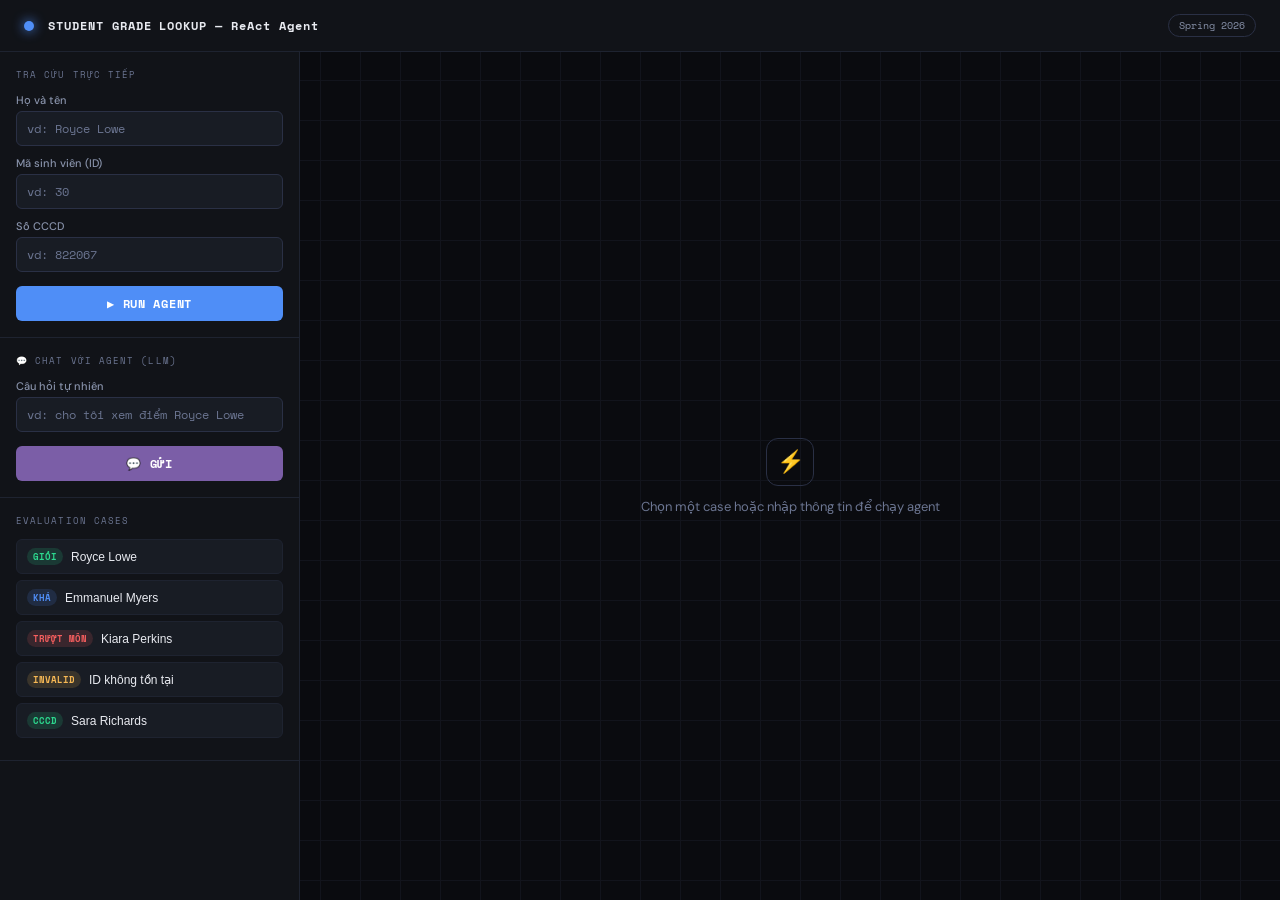
<file: frontend.html>
<!DOCTYPE html>
<html lang="vi">
<head>
<meta charset="UTF-8">
<meta name="viewport" content="width=device-width, initial-scale=1.0">
<title>Student Grade Lookup — AI Agent</title>
<link href="https://fonts.googleapis.com/css2?family=Space+Mono:wght@400;700&family=DM+Sans:wght@300;400;500;600&display=swap" rel="stylesheet">
<style>
  :root {
    --bg:       #0a0b0f;
    --surface:  #111318;
    --surface2: #181c24;
    --border:   #1e2330;
    --border2:  #2a3045;
    --accent:   #4f8ef7;
    --accent2:  #7b5ea7;
    --green:    #2dd98f;
    --red:      #f75f5f;
    --amber:    #f7b955;
    --text:     #e8eaf0;
    --muted:    #6b7591;
    --muted2:   #8892aa;
    --mono:     'Space Mono', monospace;
    --sans:     'DM Sans', sans-serif;
  }
  * { margin:0; padding:0; box-sizing:border-box; }
  body {
    background: var(--bg);
    color: var(--text);
    font-family: var(--sans);
    min-height: 100vh;
    display: grid;
    grid-template-columns: 300px 1fr;
    grid-template-rows: auto 1fr;
  }
  body::before {
    content:'';
    position:fixed; inset:0;
    background-image: linear-gradient(var(--border) 1px,transparent 1px), linear-gradient(90deg,var(--border) 1px,transparent 1px);
    background-size: 40px 40px;
    opacity:.4; pointer-events:none; z-index:0;
  }
  header {
    grid-column: 1/-1;
    display:flex; align-items:center; gap:14px;
    padding:0 24px; height:52px;
    background:var(--surface); border-bottom:1px solid var(--border);
    position:relative; z-index:10;
  }
  .logo-dot { width:10px; height:10px; border-radius:50%; background:var(--accent); box-shadow:0 0 12px var(--accent); animation:pulse 2.4s ease-in-out infinite; }
  @keyframes pulse { 0%,100%{opacity:1} 50%{opacity:.4} }
  header h1 { font-family:var(--mono); font-size:12px; letter-spacing:.08em; }
  .badge { margin-left:auto; font-family:var(--mono); font-size:10px; padding:3px 10px; border-radius:20px; border:1px solid var(--border2); color:var(--muted2); }

  aside {
    background:var(--surface); border-right:1px solid var(--border);
    display:flex; flex-direction:column; z-index:5; overflow-y:auto;
  }
  .sidebar-section { padding:16px; border-bottom:1px solid var(--border); }
  .sidebar-label { font-family:var(--mono); font-size:9px; letter-spacing:.12em; color:var(--muted); text-transform:uppercase; margin-bottom:12px; }
  .input-group { margin-bottom:10px; }
  .input-group label { display:block; font-size:11px; color:var(--muted2); margin-bottom:4px; font-weight:500; }
  .input-group input {
    width:100%; background:var(--surface2); border:1px solid var(--border2);
    border-radius:6px; padding:8px 10px; font-family:var(--mono); font-size:12px;
    color:var(--text); outline:none; transition:border-color .2s, box-shadow .2s;
  }
  .input-group input:focus { border-color:var(--accent); box-shadow:0 0 0 3px rgba(79,142,247,.12); }
  .input-group input::placeholder { color:var(--muted); }
  .btn-run {
    width:100%; padding:9px; background:var(--accent); color:#fff;
    border:none; border-radius:6px; font-family:var(--mono); font-size:12px;
    font-weight:700; letter-spacing:.06em; cursor:pointer; transition:opacity .2s;
    margin-top:4px;
  }
  .btn-run:hover { opacity:.85; }
  .case-btn {
    display:flex; align-items:center; gap:8px; width:100%; padding:8px 10px;
    background:var(--surface2); border:1px solid var(--border); border-radius:6px;
    color:var(--text); font-size:12px; cursor:pointer; transition:border-color .2s;
    margin-bottom:6px; text-align:left;
  }
  .case-btn:hover { border-color:var(--border2); }
  .case-tag { font-family:var(--mono); font-size:9px; padding:2px 6px; border-radius:10px; font-weight:700; white-space:nowrap; }
  .tag-gioi  { background:rgba(45,217,143,.15); color:var(--green); }
  .tag-kha   { background:rgba(79,142,247,.15);  color:var(--accent); }
  .tag-fail  { background:rgba(247,95,95,.15);   color:var(--red); }
  .tag-error { background:rgba(247,185,85,.15);  color:var(--amber); }

  main { display:flex; flex-direction:column; z-index:5; overflow:hidden; }
  .trace-area { flex:1; overflow-y:auto; padding:20px 24px; display:flex; flex-direction:column; gap:10px; }
  .trace-area::-webkit-scrollbar { width:4px; }
  .trace-area::-webkit-scrollbar-thumb { background:var(--border2); border-radius:2px; }

  .empty-state { flex:1; display:flex; flex-direction:column; align-items:center; justify-content:center; gap:12px; color:var(--muted); }
  .empty-icon { width:48px; height:48px; border:1px solid var(--border2); border-radius:12px; display:flex; align-items:center; justify-content:center; font-size:22px; }
  .empty-state p { font-size:13px; }

  .step-card { background:var(--surface); border:1px solid var(--border); border-radius:10px; overflow:hidden; animation:slideIn .25s ease forwards; opacity:0; }
  @keyframes slideIn { from{opacity:0;transform:translateY(8px)} to{opacity:1;transform:translateY(0)} }
  .step-header { display:flex; align-items:center; gap:10px; padding:9px 14px; border-bottom:1px solid var(--border); background:var(--surface2); }
  .step-type { font-family:var(--mono); font-size:9px; font-weight:700; letter-spacing:.1em; padding:3px 8px; border-radius:4px; }
  .type-thought { background:rgba(123,94,167,.2); color:var(--accent2); }
  .type-action  { background:rgba(79,142,247,.2);  color:var(--accent); }
  .type-obs     { background:rgba(45,217,143,.2);  color:var(--green); }
  .type-error   { background:rgba(247,95,95,.2);   color:var(--red); }
  .type-final   { background:rgba(247,185,85,.2);  color:var(--amber); }
  .type-user    { background:rgba(139,92,246,.2);  color:#a78bfa; }
  .step-num  { font-family:var(--mono); font-size:10px; color:var(--muted); }
  .step-tool { font-family:var(--mono); font-size:11px; color:var(--accent); margin-left:auto; }
  .step-body { padding:11px 14px; font-size:13px; line-height:1.6; color:var(--muted2); }
  .step-body pre { font-family:var(--mono); font-size:11px; background:var(--bg); border:1px solid var(--border); border-radius:6px; padding:9px 12px; overflow-x:auto; margin-top:8px; color:var(--text); line-height:1.7; white-space:pre-wrap; }

  .result-card { background:var(--surface); border:1px solid var(--border2); border-radius:10px; overflow:hidden; animation:slideIn .3s ease forwards; }
  .result-header { padding:11px 16px; background:var(--surface2); border-bottom:1px solid var(--border); display:flex; align-items:center; gap:10px; }
  .result-header span { font-family:var(--mono); font-size:11px; color:var(--amber); font-weight:700; letter-spacing:.08em; }
  .result-body { padding:16px; }
  .student-name { font-size:19px; font-weight:600; color:var(--text); margin-bottom:4px; }
  .student-meta { font-family:var(--mono); font-size:11px; color:var(--muted); margin-bottom:14px; }
  .scores-grid { display:flex; flex-direction:column; gap:5px; margin-bottom:14px; }
  .score-row { display:flex; align-items:center; gap:10px; padding:7px 10px; background:var(--surface2); border-radius:6px; border:1px solid var(--border); }
  .score-subj { font-size:12px; color:var(--muted2); flex:1; }
  .score-val { font-family:var(--mono); font-size:13px; font-weight:700; min-width:36px; text-align:right; }
  .score-val.pass { color:var(--green); }
  .score-val.fail { color:var(--red); }
  .score-bar-wrap { width:70px; height:4px; background:var(--border2); border-radius:2px; overflow:hidden; }
  .score-bar { height:100%; border-radius:2px; }
  .score-bar.pass { background:var(--green); }
  .score-bar.fail { background:var(--red); }
  .gpa-row { display:flex; align-items:center; justify-content:space-between; padding:11px 14px; background:var(--surface2); border:1px solid var(--border2); border-radius:8px; margin-bottom:10px; }
  .gpa-label { font-size:12px; color:var(--muted2); }
  .gpa-value { font-family:var(--mono); font-size:22px; font-weight:700; color:var(--text); }
  .rank-badge { display:inline-flex; align-items:center; gap:8px; padding:8px 14px; border-radius:8px; font-family:var(--mono); font-size:13px; font-weight:700; letter-spacing:.06em; }
  .rank-xuat-sac { background:rgba(247,185,85,.15); color:var(--amber);  border:1px solid rgba(247,185,85,.3); }
  .rank-gioi     { background:rgba(45,217,143,.15); color:var(--green);  border:1px solid rgba(45,217,143,.3); }
  .rank-kha      { background:rgba(79,142,247,.15); color:var(--accent); border:1px solid rgba(79,142,247,.3); }
  .rank-tb       { background:rgba(247,95,95,.1);   color:var(--red);    border:1px solid rgba(247,95,95,.25); }
  .rank-yeu      { background:rgba(247,95,95,.15);  color:var(--red);    border:1px solid rgba(247,95,95,.3); }
  .note-box { margin-top:10px; padding:9px 12px; background:var(--surface2); border-left:3px solid var(--border2); border-radius:0 6px 6px 0; font-size:12px; color:var(--muted2); line-height:1.6; }
  .error-card { background:rgba(247,95,95,.06); border:1px solid rgba(247,95,95,.2); border-radius:10px; padding:14px; display:flex; gap:12px; align-items:flex-start; animation:slideIn .25s ease forwards; }
  .error-icon { font-size:18px; margin-top:1px; }
  .error-text { font-size:13px; color:var(--red); line-height:1.6; }
  .thinking { display:flex; gap:5px; align-items:center; padding:14px 18px; }
  .dot { width:6px; height:6px; background:var(--accent); border-radius:50%; animation:bounce .9s ease-in-out infinite; }
  .dot:nth-child(2){animation-delay:.15s} .dot:nth-child(3){animation-delay:.3s}
  @keyframes bounce { 0%,80%,100%{transform:scale(.6);opacity:.4} 40%{transform:scale(1);opacity:1} }
</style>
</head>
<body>

<header>
  <div class="logo-dot"></div>
  <h1>STUDENT GRADE LOOKUP — ReAct Agent</h1>
  <span class="badge">Spring 2026</span>
</header>

<aside>
  <div class="sidebar-section">
    <div class="sidebar-label">Tra cứu trực tiếp</div>
    <div class="input-group">
      <label>Họ và tên</label>
      <input type="text" id="inp-name" placeholder="vd: Royce Lowe">
    </div>
    <div class="input-group">
      <label>Mã sinh viên (ID)</label>
      <input type="text" id="inp-id" placeholder="vd: 30">
    </div>
    <div class="input-group">
      <label>Số CCCD</label>
      <input type="text" id="inp-cccd" placeholder="vd: 822067">
    </div>
    <button class="btn-run" onclick="runQuery()">▶ RUN AGENT</button>
  </div>

  <div class="sidebar-section">
    <div class="sidebar-label">💬 Chat với Agent (LLM)</div>
    <div class="input-group">
      <label>Câu hỏi tự nhiên</label>
      <input type="text" id="inp-chat"
        placeholder="vd: cho tôi xem điểm Royce Lowe"
        onkeydown="if(event.key==='Enter') sendChat()">
    </div>
    <button class="btn-run" style="background:var(--accent2)" onclick="sendChat()">💬 GỬI</button>
  </div>

  <div class="sidebar-section">
    <div class="sidebar-label">Evaluation Cases</div>
    <button class="case-btn" onclick="loadCase('Royce Lowe','','')">
      <span class="case-tag tag-gioi">GIỎI</span> Royce Lowe
    </button>
    <button class="case-btn" onclick="loadCase('Emmanuel Myers','','')">
      <span class="case-tag tag-kha">KHÁ</span> Emmanuel Myers
    </button>
    <button class="case-btn" onclick="loadCase('Kiara Perkins','','')">
      <span class="case-tag tag-fail">TRƯỢT MÔN</span> Kiara Perkins
    </button>
    <button class="case-btn" onclick="loadCase('','9999','')">
      <span class="case-tag tag-error">INVALID</span> ID không tồn tại
    </button>
    <button class="case-btn" onclick="loadCase('','','397793')">
      <span class="case-tag tag-gioi">CCCD</span> Sara Richards
    </button>
  </div>
</aside>

<main>
  <div class="trace-area" id="trace">
    <div class="empty-state" id="empty">
      <div class="empty-icon">⚡</div>
      <p>Chọn một case hoặc nhập thông tin để chạy agent</p>
    </div>
  </div>
</main>

<script>
const PASSING = 4.0;

function clearTrace() {
  document.getElementById('trace').innerHTML = '';
}

let stepDelay = 0;

function addCard(html, delay) {
  setTimeout(() => {
    const t = document.getElementById('trace');
    t.insertAdjacentHTML('beforeend', html);
    t.scrollTop = t.scrollHeight;
  }, delay);
}

function addThinking(delay) {
  setTimeout(() => {
    const t = document.getElementById('trace');
    t.insertAdjacentHTML('beforeend',
      `<div class="thinking" id="thinking-indicator">
        <div class="dot"></div><div class="dot"></div><div class="dot"></div>
      </div>`);
    t.scrollTop = t.scrollHeight;
  }, delay);
}

function removeThinking() {
  const el = document.getElementById('thinking-indicator');
  if (el) el.remove();
}

function stepCard(type, typeLabel, step, tool, body, delay) {
  const toolHtml = tool ? `<span class="step-tool">${tool}()</span>` : '';
  const stepHtml = step ? `<span class="step-num">Step ${step}</span>` : '';
  addCard(`<div class="step-card">
    <div class="step-header">
      <span class="step-type type-${type}">${typeLabel}</span>
      ${stepHtml}${toolHtml}
    </div>
    <div class="step-body">${body}</div>
  </div>`, delay);
}

function loadCase(name, id, cccd) {
  document.getElementById('inp-name').value = name;
  document.getElementById('inp-id').value   = id;
  document.getElementById('inp-cccd').value = cccd;
  runQuery();
}

// ── RUN AGENT (direct) ────────────────────────────────────────────────────────
async function runQuery() {
  const name = document.getElementById('inp-name').value.trim();
  const sid  = document.getElementById('inp-id').value.trim();
  const cccd = document.getElementById('inp-cccd').value.trim();
  if (!name && !sid && !cccd) return;

  clearTrace();
  stepDelay = 0;
  const D = 400;

  stepCard('thought','THOUGHT',1,null,'Cần xác thực thông tin sinh viên từ cơ sở dữ liệu.', stepDelay);
  addThinking(stepDelay += D);
  stepCard('action','ACTION',1,'validate_student',
    `<pre>validate_student(\n  student_id="${sid}",\n  student_name="${name}",\n  id_card="${cccd}"\n)</pre>`,
    stepDelay += D);
  stepCard('thought','THOUGHT',2,null,'Tra cứu điểm học kỳ Spring 2026...', stepDelay += D);
  addThinking(stepDelay += D);
  stepCard('action','ACTION',2,'student_grades_lookup',
    `<pre>student_grades_lookup(student_id=..., semester="Spring 2026")</pre>`, stepDelay += D);
  stepCard('thought','THOUGHT',3,null,'Lấy chính sách qua môn và xếp loại học lực.', stepDelay += D);
  addThinking(stepDelay += D);
  stepCard('action','ACTION',3,'grade_policy_lookup','<pre>grade_policy_lookup()</pre>', stepDelay += D);
  stepCard('thought','THOUGHT',4,null,'Tính GPA, kiểm tra môn trượt, xếp loại...', stepDelay += D);
  addThinking(stepDelay += D);

  try {
    const resp = await fetch('http://localhost:8000/query', {
      method: 'POST',
      headers: { 'Content-Type': 'application/json' },
      body: JSON.stringify({ student_name: name, student_id: sid, id_card: cccd, semester: 'Spring 2026' })
    });
    const data = await resp.json();
    showResult(data.result, stepDelay + D);
  } catch(e) {
    setTimeout(() => {
      removeThinking();
      addCard(`<div class="error-card"><div class="error-icon">⚠️</div>
        <div class="error-text">Không kết nối được server.<br>Hãy chạy: <code style="background:var(--bg);padding:2px 6px;border-radius:4px">python server.py</code></div>
      </div>`, 0);
    }, stepDelay + D);
  }
}

// ── CHAT (LLM) ────────────────────────────────────────────────────────────────
async function sendChat() {
  const msg = document.getElementById('inp-chat').value.trim();
  if (!msg) return;

  clearTrace();
  addCard(`<div class="step-card">
    <div class="step-header"><span class="step-type type-user">USER</span></div>
    <div class="step-body">${msg}</div>
  </div>`, 0);
  addThinking(300);

  try {
    const resp = await fetch('http://localhost:8000/chat', {
      method: 'POST',
      headers: { 'Content-Type': 'application/json' },
      body: JSON.stringify({ message: msg })
    });
    const data = await resp.json();
    setTimeout(() => {
      removeThinking();
      showResult(data.result, 0);
    }, 800);
  } catch(e) {
    setTimeout(() => {
      removeThinking();
      addCard(`<div class="error-card"><div class="error-icon">⚠️</div>
        <div class="error-text">Không kết nối được server.<br>Hãy chạy: <code style="background:var(--bg);padding:2px 6px;border-radius:4px">python server.py</code></div>
      </div>`, 0);
    }, 500);
  }
  document.getElementById('inp-chat').value = '';
}

// ── Render result ─────────────────────────────────────────────────────────────
function showResult(apiResult, delay) {
  setTimeout(() => {
    removeThinking();
    if (!apiResult) return;

    const isError = apiResult.startsWith('❌') || apiResult.startsWith('⚠️');
    if (isError) {
      addCard(`<div class="error-card"><div class="error-icon">❌</div>
        <div class="error-text">${apiResult.replace(/\n/g,'<br>')}</div>
      </div>`, 0);
      return;
    }

    // Parse text output từ Python agent
    const lines = apiResult.split('\n');
    const get = (key) => { const l = lines.find(l => l.includes(key)); return l ? l.split(':').slice(1).join(':').trim() : ''; };

    const name  = get('Sinh viên :');
    const mssv  = get('MSSV      :');
    const cccd  = get('CCCD      :');
    const gpa   = get('GPA học kỳ');
    const rank  = get('Xếp loại học lực');
    const note  = get('Ghi chú');

    const scoreLines = lines.filter(l => l.trim().startsWith('•'));
    const scoreRows = scoreLines.map(l => {
      const clean  = l.replace('•','').replace('❌ Trượt','').trim();
      const failed = l.includes('❌');
      const parts  = clean.split(/\s{2,}/);
      const subj   = parts[0] ? parts[0].trim() : '';
      const val    = parts[1] ? parseFloat(parts[1]) : 0;
      const pct    = Math.round(val / 10 * 100);
      return `<div class="score-row">
        <span class="score-subj">${subj}</span>
        <div class="score-bar-wrap"><div class="score-bar ${failed?'fail':'pass'}" style="width:${pct}%"></div></div>
        <span class="score-val ${failed?'fail':'pass'}">${val.toFixed(2)}${failed?' ❌':''}</span>
      </div>`;
    }).join('');

    const rankCls = rank==='Xuất sắc'?'rank-xuat-sac':rank==='Giỏi'?'rank-gioi':rank==='Khá'?'rank-kha':rank==='Trung bình'?'rank-tb':'rank-yeu';

    // Nếu không parse được (câu trả lời dạng tự do từ LLM) → hiện plain text
    if (!name && !scoreRows) {
      addCard(`<div class="result-card">
        <div class="result-header"><span>⚡ FINAL ANSWER</span></div>
        <div class="result-body">
          <pre>${apiResult}</pre>
        </div>
      </div>`, 0);
      return;
    }

    addCard(`<div class="result-card">
      <div class="result-header"><span>⚡ FINAL ANSWER — Spring 2026</span></div>
      <div class="result-body">
        <div class="student-name">${name}</div>
        <div class="student-meta">MSSV: ${mssv} &nbsp;·&nbsp; CCCD: ${cccd}</div>
        <div class="scores-grid">${scoreRows}</div>
        <div class="gpa-row">
          <span class="gpa-label">Điểm trung bình học kỳ (GPA)</span>
          <span class="gpa-value">${gpa}</span>
        </div>
        <div class="rank-badge ${rankCls}">🎓 ${rank}</div>
        <div class="note-box">${note}</div>
      </div>
    </div>`, 0);
  }, delay);
}
</script>
</body>
</html>
</file>
